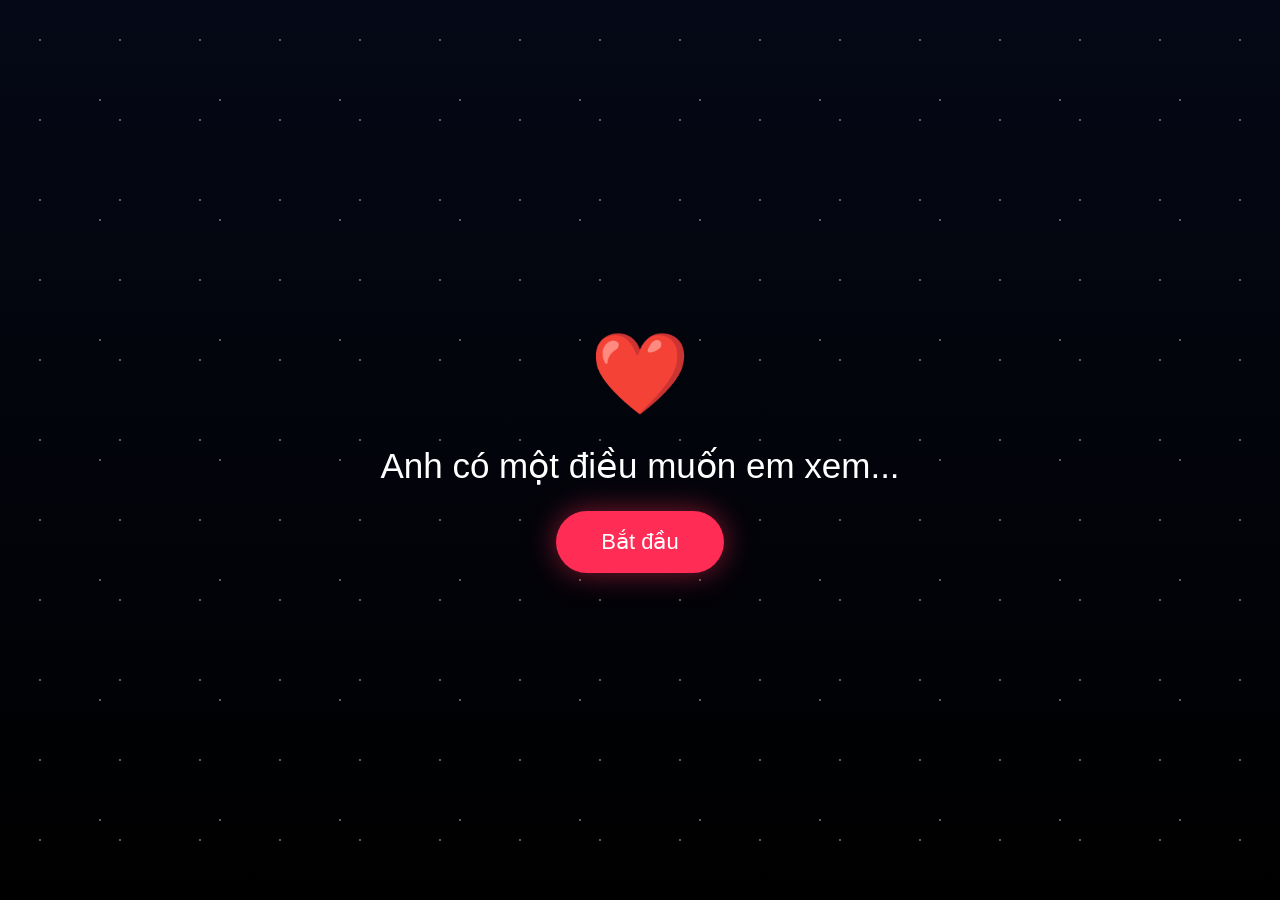
<file: index.html>
<!DOCTYPE html>
<html lang="vi">
<head>
    <meta charset="UTF-8">
    <meta name="viewport" content="width=device-width, initial-scale=1.0">
    <title>One Question ❤️</title>
    <link rel="stylesheet" href="style.css">
</head>

<body>

<div class="container">

    <div class="heart">❤️</div>

    <h2>Anh có một điều muốn em xem...</h2>

    <button onclick="startLove()">Bắt đầu</button>

</div>

<script>
function startLove(){
    window.location.href="question.html";
}
</script>

</body>
</html>
</file>
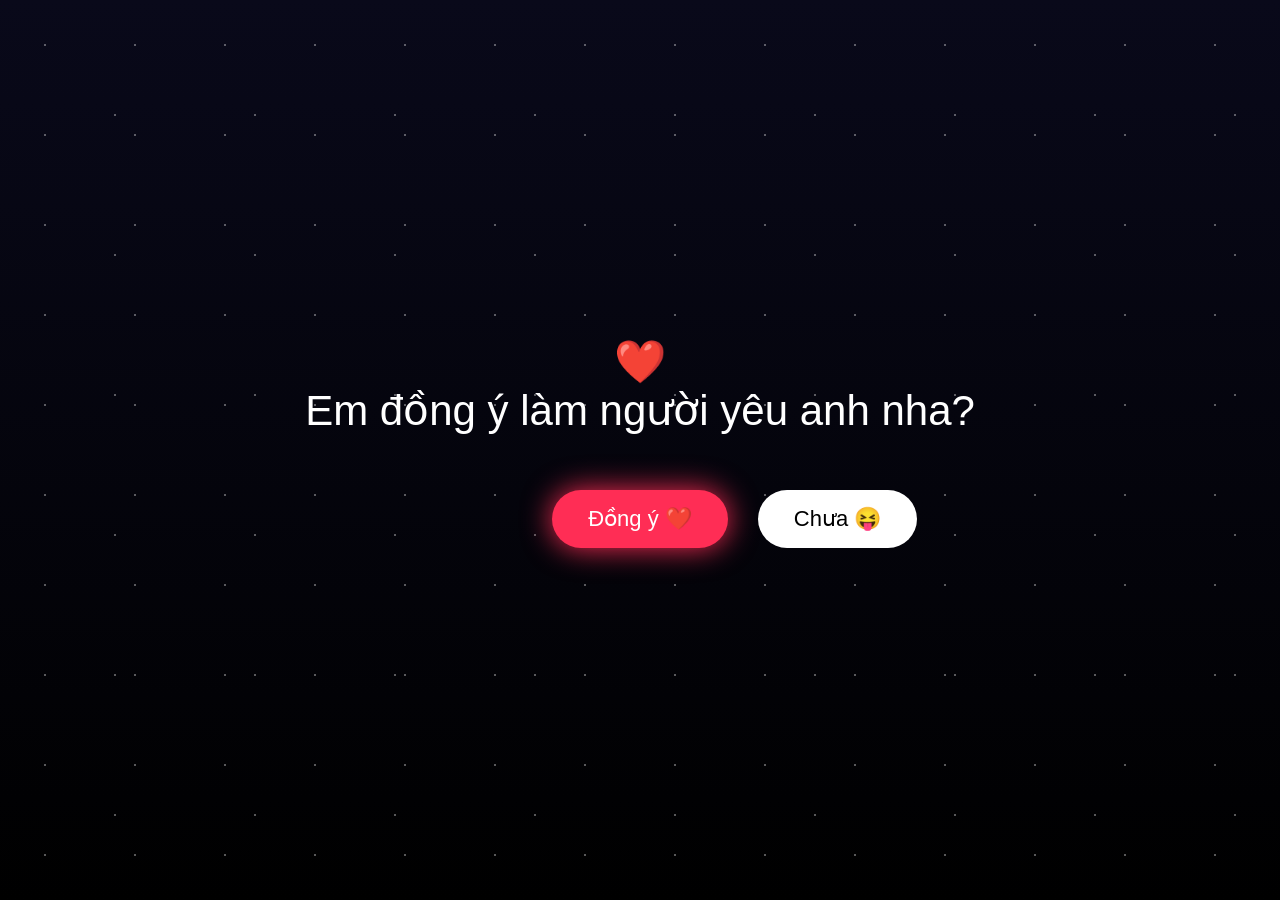
<file: question.html>
<!DOCTYPE html>
<html lang="vi">
<head>
<meta charset="UTF-8">
<meta name="viewport" content="width=device-width,initial-scale=1.0">
<title>❤️ One Question</title>

<style>

*{
margin:0;
padding:0;
box-sizing:border-box;
font-family:"Segoe UI",sans-serif;
}

body{
background:linear-gradient(180deg,#09091a,#000);
overflow:hidden;
height:100vh;
display:flex;
justify-content:center;
align-items:center;
color:white;
}

body::before{
content:"";
position:fixed;
inset:0;
background-image:
radial-gradient(white 1px, transparent 1px),
radial-gradient(white 1px, transparent 1px);
background-size:90px 90px,140px 140px;
background-position:0 0,45px 45px;
opacity:.35;
animation:moveStars 40s linear infinite;
}

@keyframes moveStars{
from{transform:translateY(0);}
to{transform:translateY(100px);}
}

.box{
position:relative;
z-index:2;
text-align:center;
padding:30px;
}

h1{
font-size:42px;
margin-bottom:40px;
font-weight:300;
}

button{
padding:16px 36px;
font-size:22px;
border:none;
border-radius:40px;
cursor:pointer;
margin:15px;
transition:.2s;
}

#yes{
background:#ff2d55;
color:white;
box-shadow:0 0 30px #ff2d55;
}

#no{
background:white;
color:black;
position:absolute;
}

#msg{
margin-top:40px;
font-size:28px;
color:#ffd966;
display:none;
}

.heart{
position:fixed;
font-size:26px;
animation:fly 4s linear forwards;
pointer-events:none;
}

@keyframes fly{
from{
transform:translateY(0);
opacity:1;
}
to{
transform:translateY(-120vh);
opacity:0;
}
}

</style>
</head>

<body>

<div class="box">

<h1>❤️<br>Em đồng ý làm người yêu anh nha?</h1>

<button id="yes">
Đồng ý ❤️
</button>

<button id="no">
Chưa 😝
</button>

<div id="msg">
💖 Cảm ơn em đã đồng ý! 💖
</div>

</div>

<script>

const no=document.getElementById("no");

function moveButton(){

let x=Math.random()*(window.innerWidth-150);

let y=Math.random()*(window.innerHeight-80);

no.style.left=x+"px";

no.style.top=y+"px";

}

no.addEventListener("mouseover",moveButton);

no.addEventListener("click",moveButton);

document.getElementById("yes").onclick=function(){

document.getElementById("msg").style.display="block";

for(let i=0;i<120;i++){

let h=document.createElement("div");

h.className="heart";

h.innerHTML="❤️";

h.style.left=Math.random()*100+"vw";

h.style.bottom="-30px";

h.style.animationDuration=(2+Math.random()*3)+"s";

document.body.appendChild(h);

setTimeout(()=>h.remove(),5000);

}

}

</script>

</body>
</html>
</file>
<file: style.css>
*{
    margin:0;
    padding:0;
    box-sizing:border-box;
    font-family: "Segoe UI",sans-serif;
}

body{
    background:linear-gradient(180deg,#050816,#000);
    color:white;
    overflow:hidden;
    height:100vh;
    display:flex;
    justify-content:center;
    align-items:center;
}

.container{
    text-align:center;
    z-index:2;
    animation:fade 2s;
}

.heart{
    font-size:80px;
    animation:beat 1s infinite;
}

h2{
    margin:25px 0;
    font-size:35px;
    font-weight:300;
}

button{
    padding:18px 45px;
    border:none;
    border-radius:40px;
    background:#ff2d55;
    color:white;
    font-size:22px;
    cursor:pointer;
    transition:.3s;
    box-shadow:0 0 30px rgba(255,45,85,.5);
}

button:hover{
    transform:scale(1.08);
    box-shadow:0 0 60px rgba(255,45,85,.9);
}

@keyframes beat{
    0%{transform:scale(1);}
    50%{transform:scale(1.2);}
    100%{transform:scale(1);}
}

@keyframes fade{
    from{
        opacity:0;
        transform:translateY(30px);
    }
    to{
        opacity:1;
        transform:translateY(0);
    }
}

/* Nền sao */
body::before{
    content:"";
    position:fixed;
    inset:0;
    background-image:
        radial-gradient(white 1px, transparent 1px),
        radial-gradient(white 1px, transparent 1px);
    background-size:80px 80px,120px 120px;
    background-position:0 0,40px 40px;
    opacity:.35;
    animation:starsMove 40s linear infinite;
}

@keyframes starsMove{
    from{transform:translateY(0);}
    to{transform:translateY(80px);}
}
</file>
